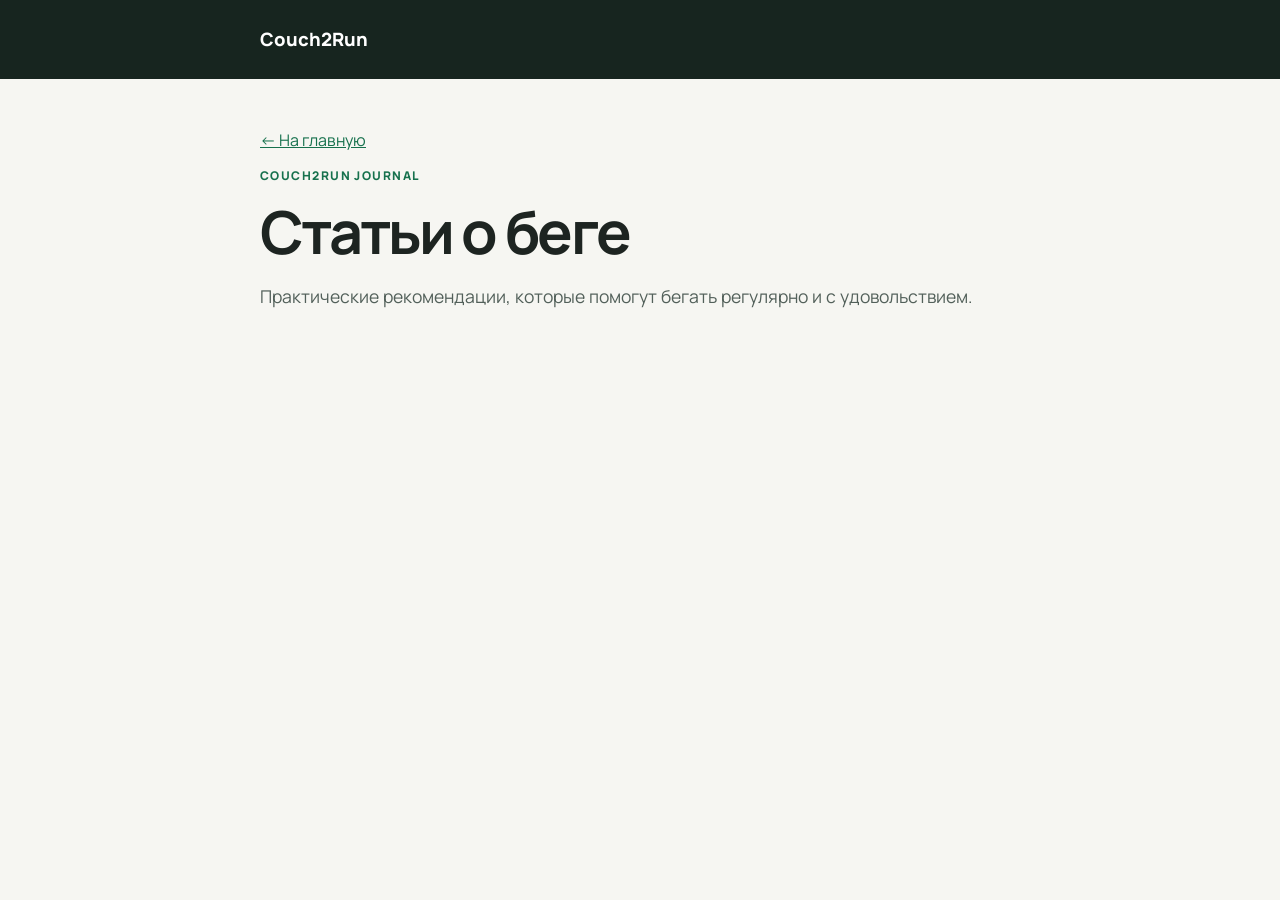
<file: blog/index.html>
<!doctype html>
<html lang="ru">
<head>
  <meta charset="UTF-8">
  <meta name="viewport" content="width=device-width, initial-scale=1.0">
  <title>Статьи о беге | Couch2Run</title>
  <meta name="description" content="Практические статьи Couch2Run о беге и тренировках.">
  <link rel="icon" href="../assets/favicon.svg" type="image/svg+xml">
  <link rel="preconnect" href="https://fonts.googleapis.com">
  <link rel="preconnect" href="https://fonts.gstatic.com" crossorigin>
  <link href="https://fonts.googleapis.com/css2?family=Manrope:wght@500;600;700;800&display=swap" rel="stylesheet">
  <link rel="stylesheet" href="../blog.css">
  <!-- Yandex.Metrika counter -->
  <script type="text/javascript">
    (function(m,e,t,r,i,k,a){
      m[i]=m[i]||function(){(m[i].a=m[i].a||[]).push(arguments)};
      m[i].l=1*new Date();
      for (var j = 0; j < document.scripts.length; j++) { if (document.scripts[j].src === r) { return; } }
      k=e.createElement(t),a=e.getElementsByTagName(t)[0],k.async=1,k.src=r,a.parentNode.insertBefore(k,a)
    })(window, document, "script", "https://mc.yandex.ru/metrika/tag.js?id=112170318", "ym");
    ym(112170318, "init", { ssr: true, webvisor: true, clickmap: true, ecommerce: "dataLayer", referrer: document.referrer, url: location.href, accurateTrackBounce: true, trackLinks: true });
  </script>
  <!-- /Yandex.Metrika counter -->
</head>
<body>
  <noscript><div><img src="https://mc.yandex.ru/watch/112170318" style="position:absolute; left:-9999px;" alt=""></div></noscript>
  <header class="blog-header"><div class="blog-header__inner"><a class="blog-logo" href="../index.html">Couch2Run</a></div></header>
  <main class="blog-main"><a href="../index.html">← На главную</a><p class="blog-kicker">COUCH2RUN JOURNAL</p><h1>Статьи о беге</h1><p class="blog-lead">Практические рекомендации, которые помогут бегать регулярно и с удовольствием.</p><section class="article-list"></section></main>
</body>
</html>
</file>
<file: blog.css>
:root { color-scheme: light; }
* { box-sizing: border-box; }
body { margin: 0; background: #f6f6f2; color: #1d2421; font-family: Manrope, Arial, sans-serif; line-height: 1.7; }
a { color: #16714d; }
.blog-header { padding: 24px; background: #17251f; color: #fff; }
.blog-header__inner, .blog-main { width: min(100% - 40px, 760px); margin: 0 auto; }
.blog-header a { color: inherit; text-decoration: none; }
.blog-logo { font-size: 1.15rem; font-weight: 800; }
.blog-main { padding: 48px 0 72px; }
.blog-kicker { color: #16714d; font-size: .75rem; font-weight: 800; letter-spacing: .12em; }
h1 { margin: 10px 0 16px; font-size: clamp(2rem, 6vw, 3.7rem); line-height: 1.1; letter-spacing: -.045em; }
h2 { margin: 42px 0 12px; font-size: 1.45rem; line-height: 1.25; }
.blog-lead { color: #52605a; font-size: 1.1rem; }
.blog-date { color: #68736d; font-size: .88rem; }
.article { margin-top: 34px; font-size: 1rem; }
.article li + li { margin-top: 7px; }
.article-cta { margin-top: 45px; padding: 24px; border-radius: 18px; background: #dceee2; font-weight: 700; }
.article-list { display: grid; gap: 16px; margin-top: 30px; }
.article-card { display: block; padding: 25px; border-radius: 18px; background: #fff; color: inherit; text-decoration: none; box-shadow: 0 4px 20px #17251f0d; }
.article-card:hover { transform: translateY(-2px); }
.article-card h2 { margin: 5px 0 10px; }
.article-card p { margin: 0; color: #52605a; }
@media (max-width: 560px) { .blog-main { padding-top: 32px; } }
</file>
